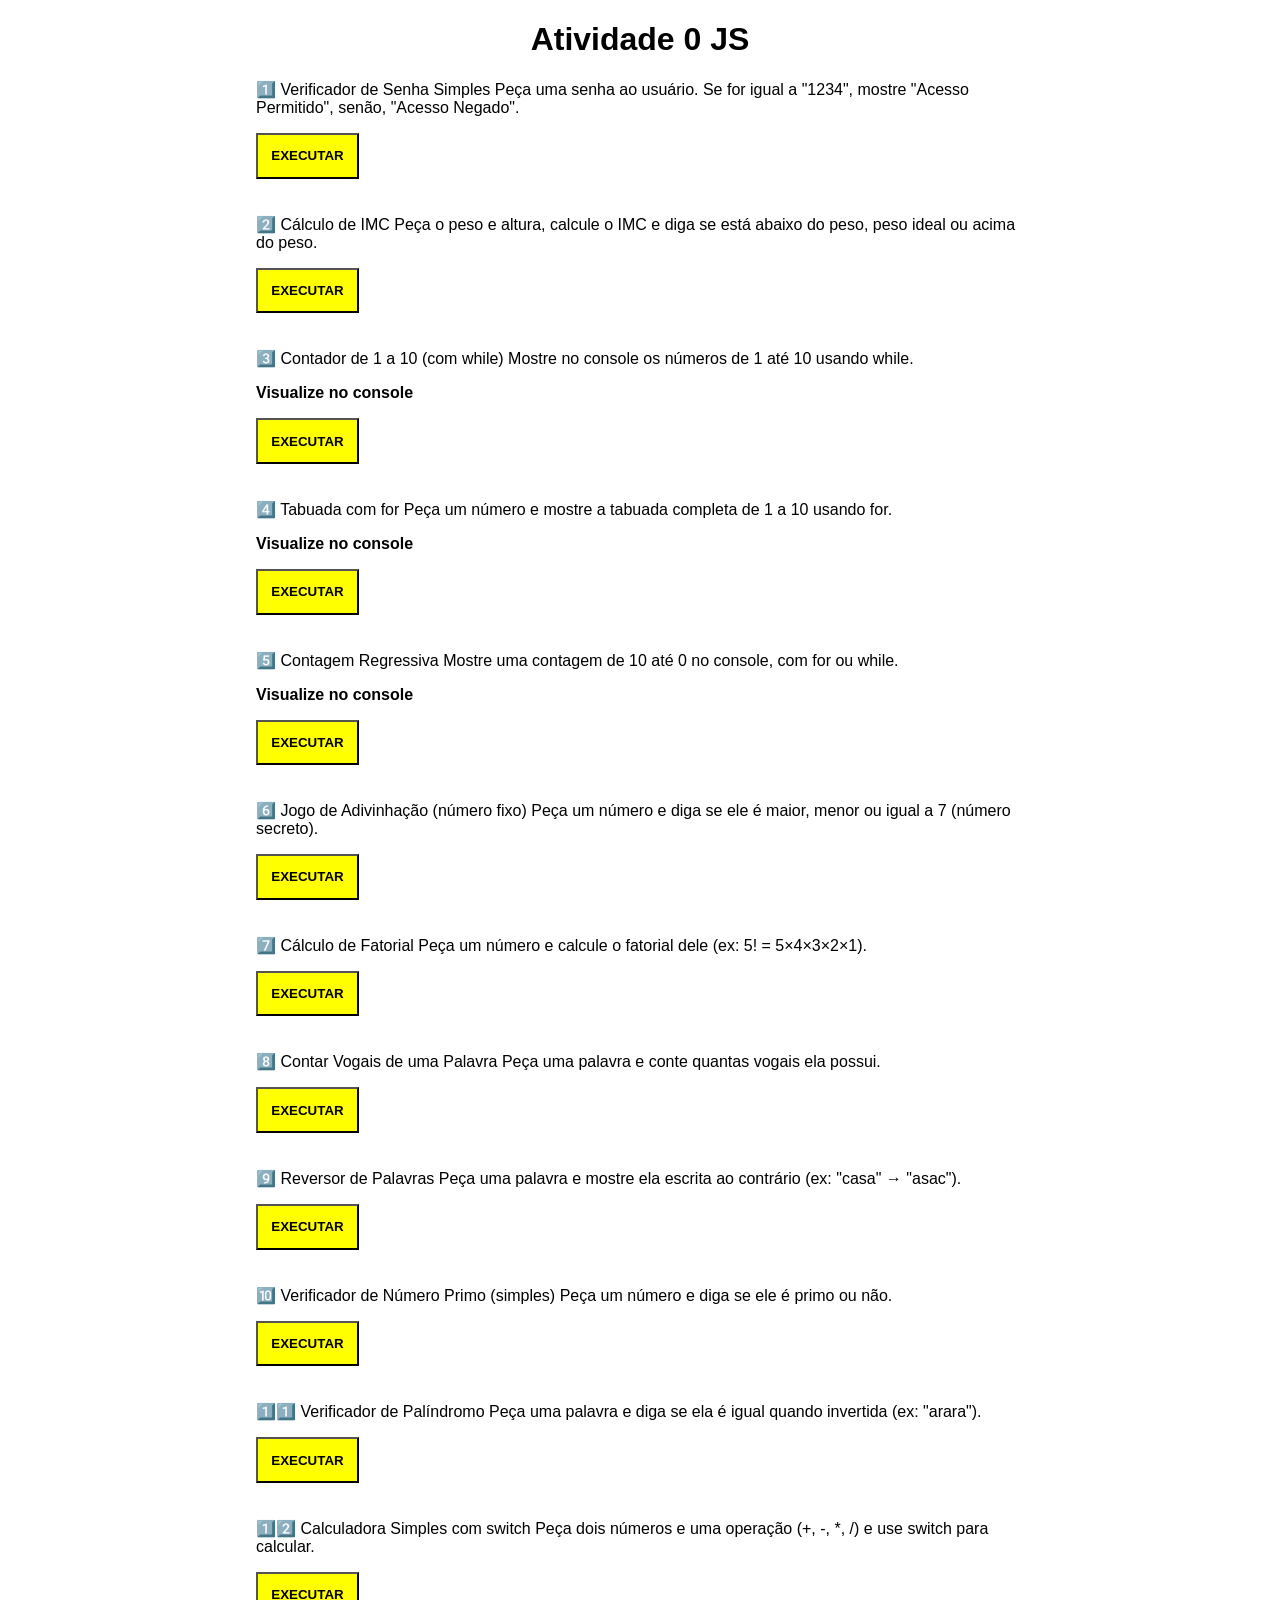
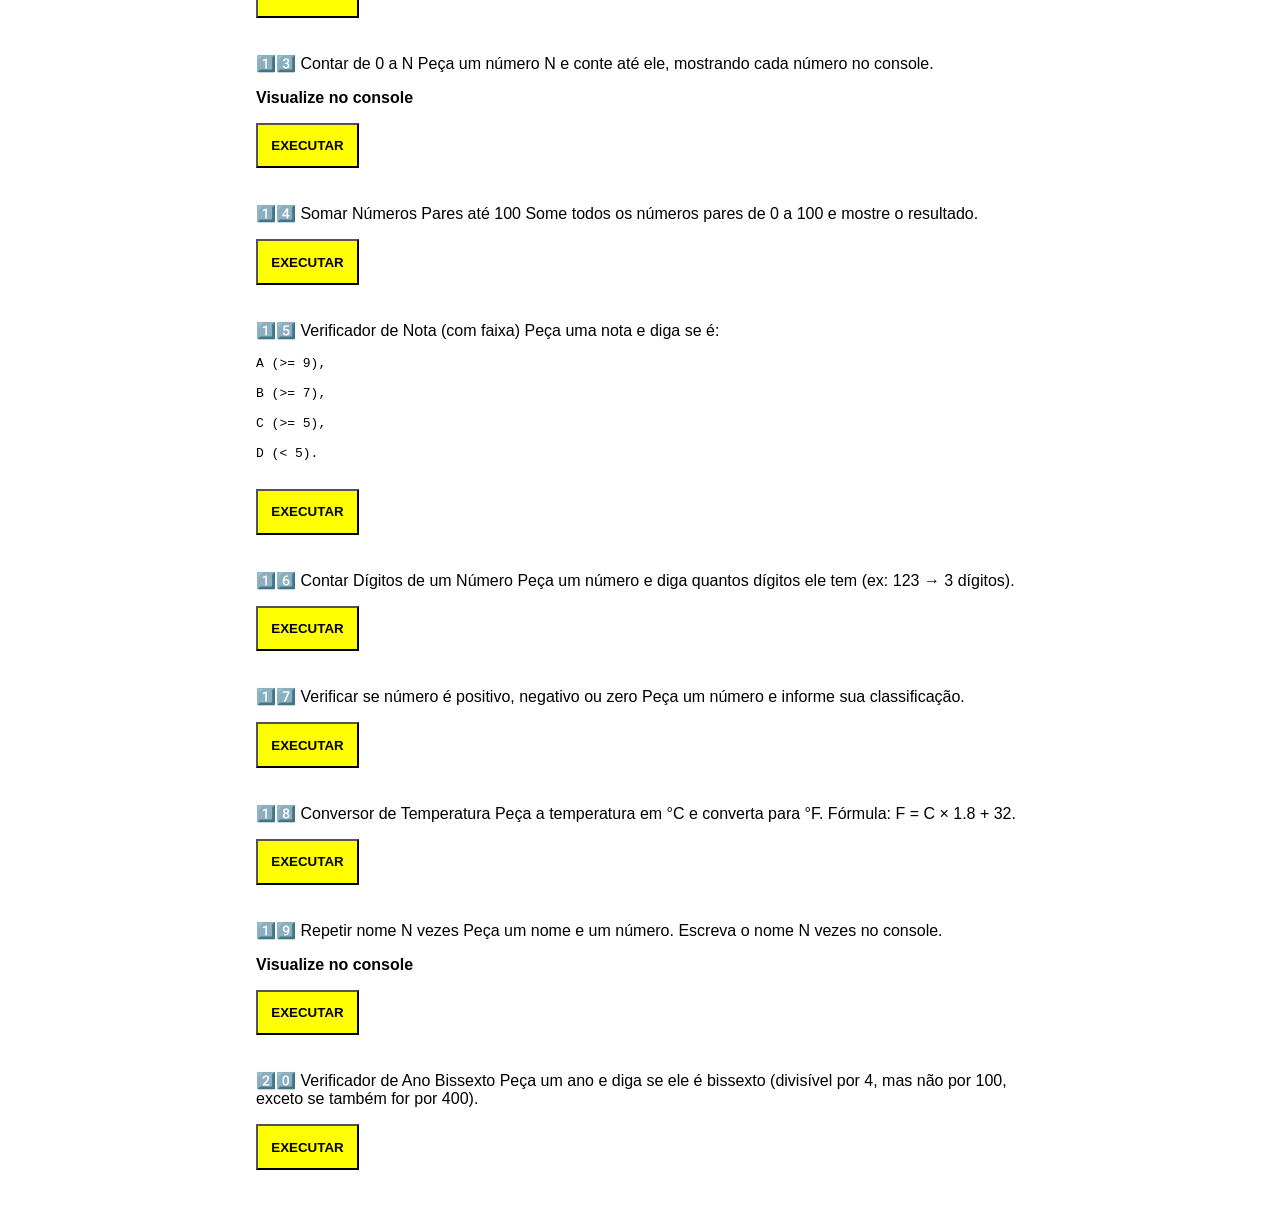
<file: atividade-js-0/index.html>
<!DOCTYPE html>
<html lang="pt-br">

<head>
    <meta charset="UTF-8">
    <meta name="viewport" content="width=device-width, initial-scale=1.0">
    <link rel="stylesheet" href="style.css">
    <title>Atividade JS</title>
</head>

<body>
    <main>
        <h1>Atividade 0 JS</h1>

        <div>
            <p>1️⃣ Verificador de Senha Simples Peça uma senha ao usuário. Se for igual a "1234", mostre "Acesso
                Permitido",
                senão, "Acesso Negado".</p>
            <button onclick="verificaSenha()">Executar</button>
        </div>

        <div>
            <p>2️⃣ Cálculo de IMC Peça o peso e altura, calcule o IMC e diga se está abaixo do peso, peso ideal ou acima
                do
                peso.</p>
            <button onclick="calculoIMC()">Executar</button>
        </div>

        <div>
            <p>3️⃣ Contador de 1 a 10 (com while) Mostre no console os números de 1 até 10 usando while.</p>
            <p><strong>Visualize no console</strong></p>
            <button onclick="contador1a10()">Executar</button>
        </div>

        <div>
            <p>4️⃣ Tabuada com for Peça um número e mostre a tabuada completa de 1 a 10 usando for.</p>
            <p><strong>Visualize no console</strong></p>
            <button onclick="tabuada()">Executar</button>
        </div>

        <div>
            <p>5️⃣ Contagem Regressiva Mostre uma contagem de 10 até 0 no console, com for ou while.</p>
            <p><strong>Visualize no console</strong></p>
            <button onclick="contagemRegressiva()">Executar</button>
        </div>

        <div>
            <p>6️⃣ Jogo de Adivinhação (número fixo) Peça um número e diga se ele é maior, menor ou igual a 7 (número
                secreto).</p>
            <button onclick="jogoDaAdivinhacao()">Executar</button>
        </div>

        <div>
            <p>7️⃣ Cálculo de Fatorial Peça um número e calcule o fatorial dele (ex: 5! = 5×4×3×2×1).</p>
            <button onclick="fatorial()">Executar</button>
        </div>

        <div>
            <p>8️⃣ Contar Vogais de uma Palavra Peça uma palavra e conte quantas vogais ela possui.</p>
            <button onclick="contarVogais()">Executar</button>
        </div>

        <div>
            <p>9️⃣ Reversor de Palavras Peça uma palavra e mostre ela escrita ao contrário (ex: "casa" → "asac").</p>
            <button onclick="palavraReverso()">Executar</button>
        </div>

        <div>
            <p>🔟 Verificador de Número Primo (simples) Peça um número e diga se ele é primo ou não.</p>
            <button onclick="numeroPrimo()">Executar</button>
        </div>

        <div>
            <p>1️⃣1️⃣ Verificador de Palíndromo Peça uma palavra e diga se ela é igual quando invertida (ex: "arara").
            </p>
            <button onclick="palindromo()">Executar</button>
        </div>

        <div>
            <p>1️⃣2️⃣ Calculadora Simples com switch Peça dois números e uma operação (+, -, *, /) e use switch para
                calcular.</p>
            <button onclick="calculadoraSimples()">Executar</button>
        </div>

        <div>
            <p>1️⃣3️⃣ Contar de 0 a N Peça um número N e conte até ele, mostrando cada número no console.</p>
            <p><strong>Visualize no console</strong></p>
            <button onclick="contarAteN()">Executar</button>
        </div>

        <div>
            <p>1️⃣4️⃣ Somar Números Pares até 100 Some todos os números pares de 0 a 100 e mostre o resultado.</p>
            <button onclick="somarParesAte100()">Executar</button>
        </div>

        <div>
            <p>1️⃣5️⃣ Verificador de Nota (com faixa) Peça uma nota e diga se é:</p>
            <pre>
A (>= 9),

B (>= 7),

C (>= 5),

D (< 5).
        </pre>
            <button onclick="calculaNota()">Executar</button>
        </div>

        <div>
            <p>1️⃣6️⃣ Contar Dígitos de um Número Peça um número e diga quantos dígitos ele tem (ex: 123 → 3 dígitos).
            </p>
            <button onclick="contaDigitos()">Executar</button>
        </div>

        <div>
            <p>1️⃣7️⃣ Verificar se número é positivo, negativo ou zero Peça um número e informe sua classificação.</p>
            <button onclick="postivoNegativo()">Executar</button>
        </div>

        <div>
            <p>1️⃣8️⃣ Conversor de Temperatura Peça a temperatura em °C e converta para °F. Fórmula: F = C × 1.8 + 32.
            </p>
            <button onclick="conversorTemperatura()">Executar</button>
        </div>

        <div>
            <p>1️⃣9️⃣ Repetir nome N vezes Peça um nome e um número. Escreva o nome N vezes no console.</p>
            <p><strong>Visualize no console</strong></p>
            <button onclick="repeteNome()">Executar</button>
        </div>

        <div>
            <p>2️⃣0️⃣ Verificador de Ano Bissexto Peça um ano e diga se ele é bissexto (divisível por 4, mas não por
                100, exceto se também for por 400).</p>
            <button onclick="anoBissexto()">Executar</button>
        </div>
    </main>

    <script src="funcoes.js"></script>
</body>

</html>
</file>
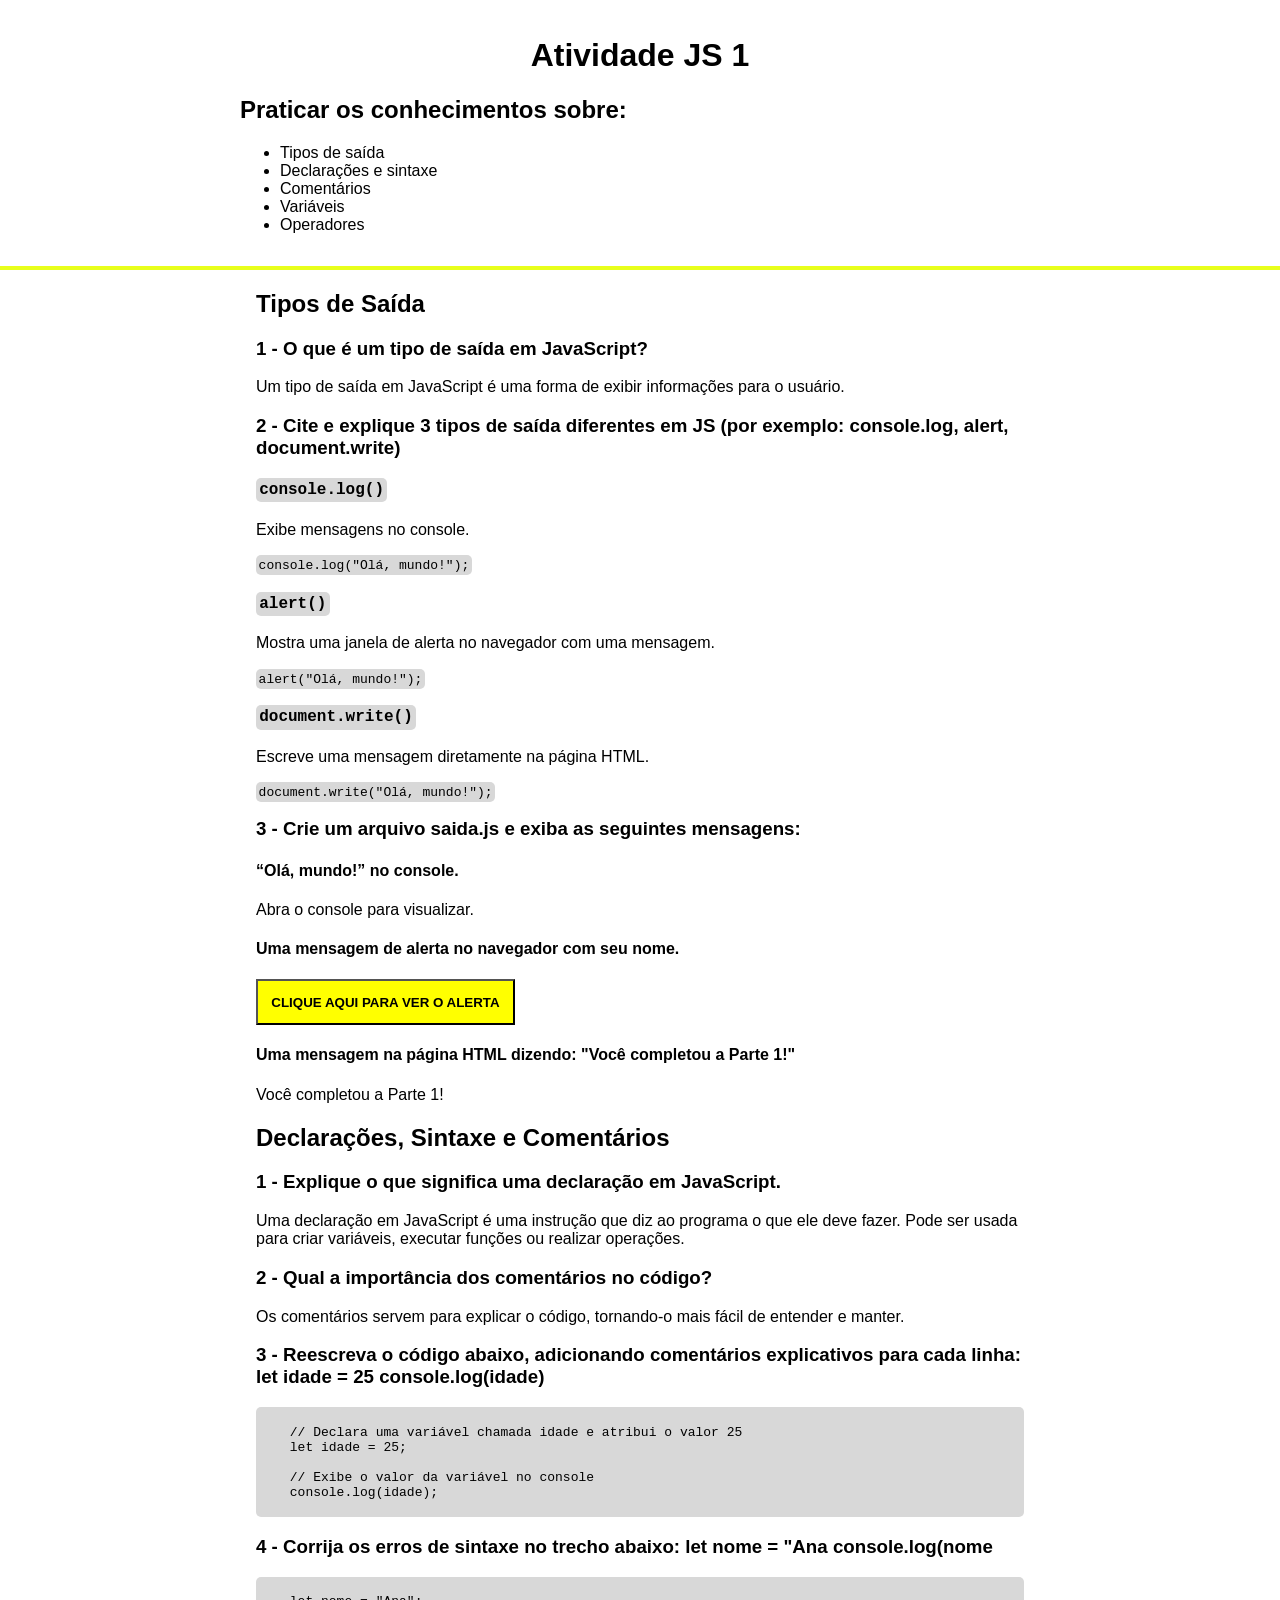
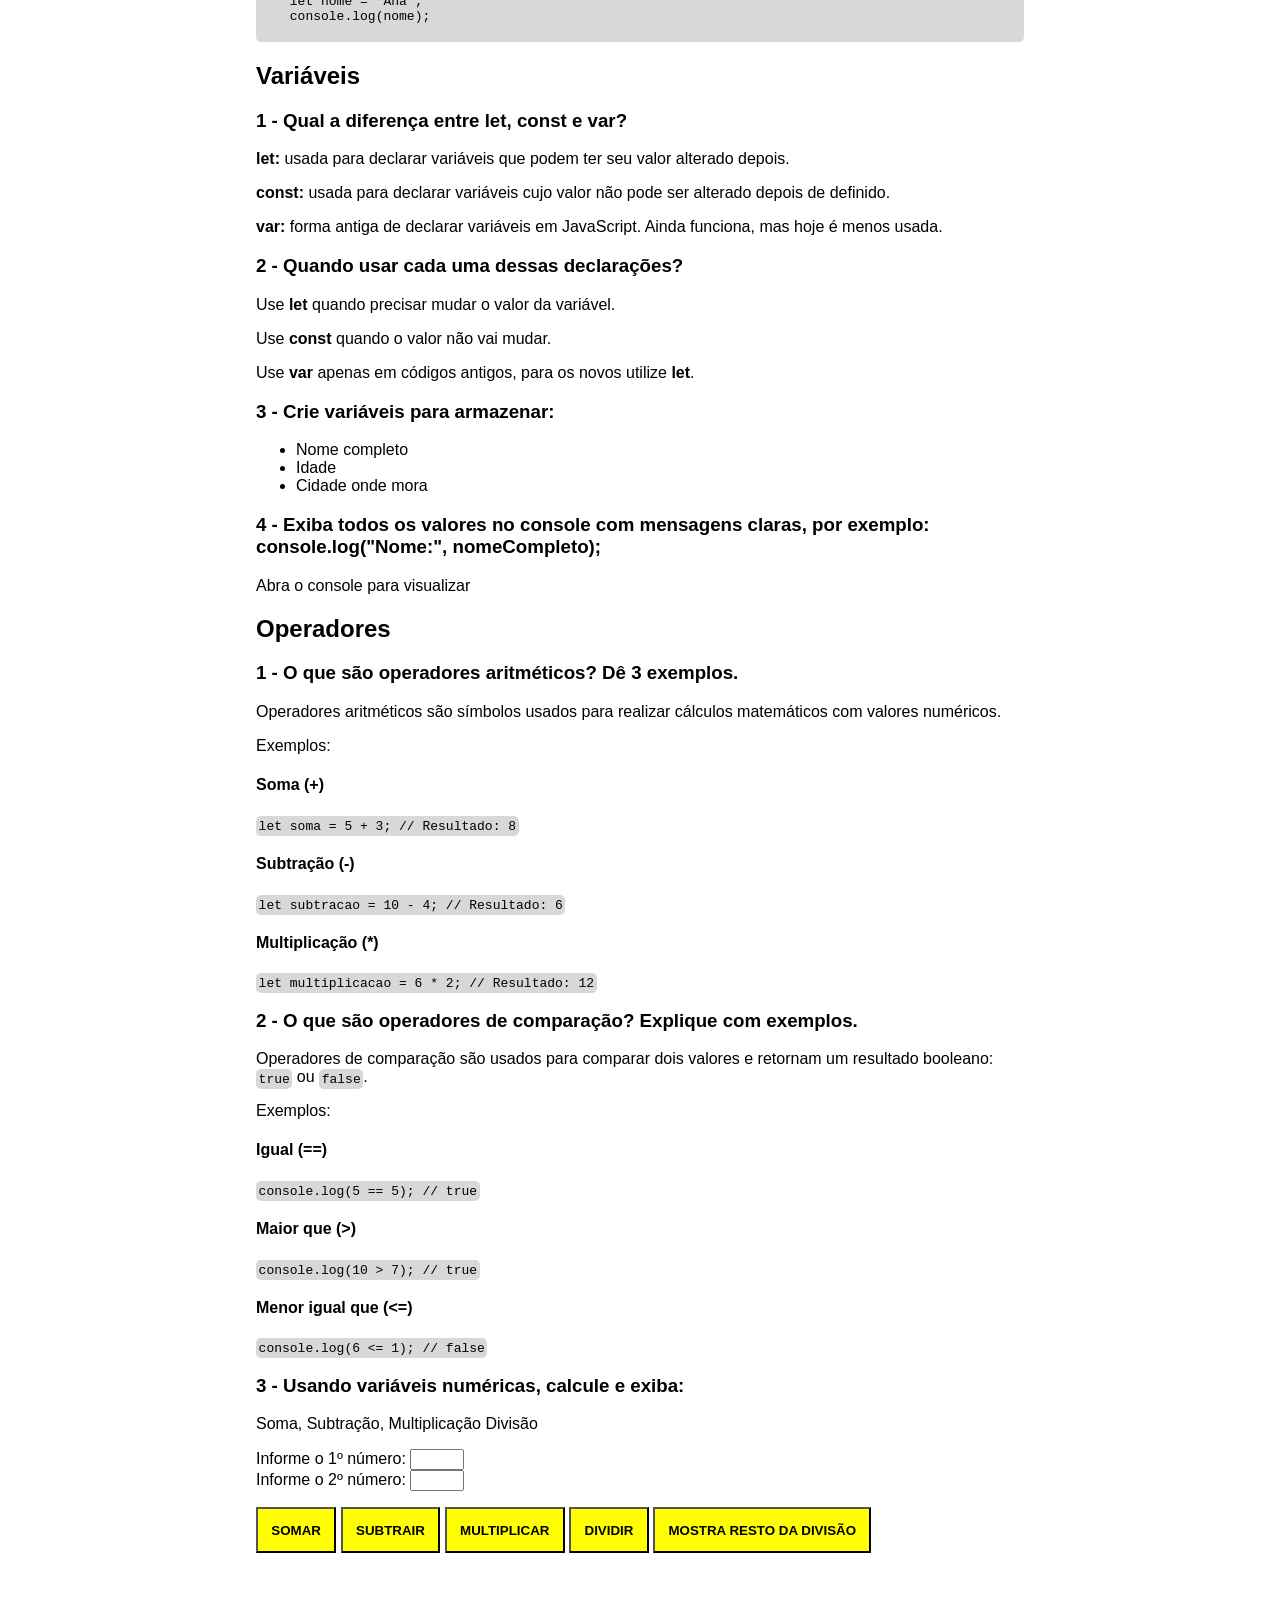
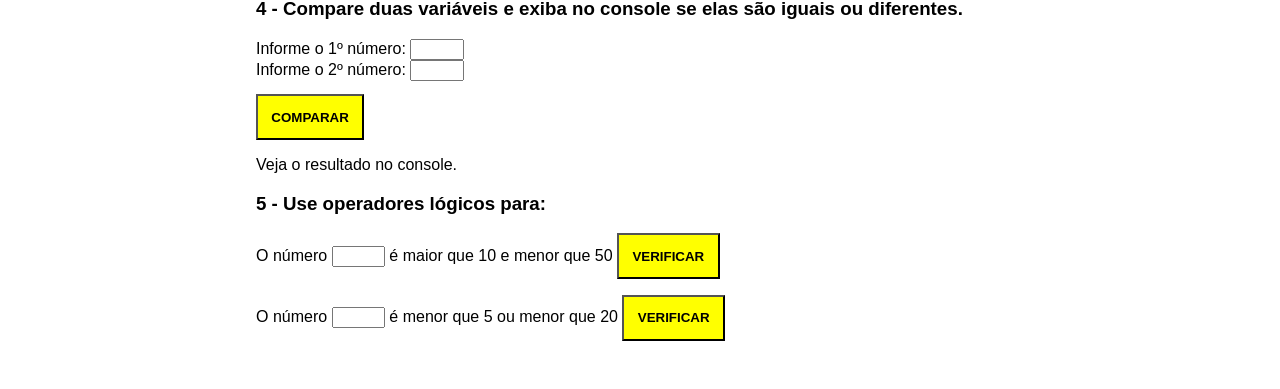
<file: atividade-js-1/index.html>
<!DOCTYPE html>
<html lang="pt-br">

<head>
    <meta charset="UTF-8">
    <meta name="viewport" content="width=device-width, initial-scale=1.0">
    <link rel="stylesheet" href="style.css">
    <title>Atividade JS</title>
</head>

<body>
    <header>
        <h1>Atividade JS 1</h1>
    
        <div>
            <h2>Praticar os conhecimentos sobre:</h2>
            <ul>
                <li>Tipos de saída</li>
                <li>Declarações e sintaxe</li>
                <li>Comentários</li>
                <li>Variáveis</li>
                <li>Operadores</li>
            </ul>
        </div>
    </header>

    <main>
        <h2>Tipos de Saída</h2>

        <div>
            <h3>1 - O que é um tipo de saída em JavaScript?</h3>
            <p>Um tipo de saída em JavaScript é uma forma de exibir informações para o usuário.</p>
        </div>

        <div>
            <h3>2 - Cite e explique 3 tipos de saída diferentes em JS (por exemplo: console.log, alert, document.write)
            </h3>

            <h4><code>console.log()</code></h4>
            <p> Exibe mensagens no console.</p>

            <code>console.log("Olá, mundo!");</code>

            <h4><code>alert()</code></h4>
            <p>Mostra uma janela de alerta no navegador com uma mensagem.</p>

            <code>alert("Olá, mundo!");</code>

            <h4><code>document.write()</code></h4>
            <p>Escreve uma mensagem diretamente na página HTML.</p>

            <code>document.write("Olá, mundo!");</code>

        </div>

        <div>
            <h3>3 - Crie um arquivo saida.js e exiba as seguintes mensagens:</h3>

            <h4>“Olá, mundo!” no console.</h4>
            <p>Abra o console para visualizar.</p>

            <h4>Uma mensagem de alerta no navegador com seu nome.</h4>
            <button onclick="mostrarNome()">Clique aqui para ver o alerta</button>

            <h4>Uma mensagem na página HTML dizendo: "Você completou a Parte 1!"</h4>
            <p id="mensagem"></p>
        </div>

        <h2>Declarações, Sintaxe e Comentários</h2>

        <div>
            <h3>1 - Explique o que significa uma declaração em JavaScript.</h3>
            <p>Uma declaração em JavaScript é uma instrução que diz ao programa o que ele deve fazer. Pode ser usada
                para criar variáveis, executar funções ou realizar operações.</p>
        </div>

        <div>
            <h3>2 - Qual a importância dos comentários no código?</h3>
            <p>Os comentários servem para explicar o código, tornando-o mais fácil de entender e manter.</p>
        </div>

        <div>
            <h3>3 - Reescreva o código abaixo, adicionando comentários explicativos para cada linha: let idade = 25
                console.log(idade)</h3>
            <pre>

    // Declara uma variável chamada idade e atribui o valor 25
    let idade = 25;

    // Exibe o valor da variável no console
    console.log(idade);
            </pre>
        </div>

        <div>
            <h3>4 - Corrija os erros de sintaxe no trecho abaixo: let nome = "Ana console.log(nome</h3>
            <pre>

    let nome = "Ana";
    console.log(nome);
            </pre>
        </div>

        <h2>Variáveis</h2>

        <div>
            <h3>1 - Qual a diferença entre let, const e var?</h3>
            <p><strong>let:</strong> usada para declarar variáveis que podem ter seu valor alterado depois.</p>
            <p><strong>const:</strong> usada para declarar variáveis cujo valor não pode ser alterado depois de definido.
            </p>
            <p><strong>var:</strong> forma antiga de declarar variáveis em JavaScript. Ainda funciona, mas hoje é menos usada.</p>
        </div>

        <div>
            <h3>2 - Quando usar cada uma dessas declarações?</h3>
            <p>Use <strong>let</strong> quando precisar mudar o valor da variável.</p>
            <p>Use <strong>const</strong> quando o valor não vai mudar.</p>
            <p>Use <strong>var</strong> apenas em códigos antigos, para os novos utilize <strong>let</strong>.</p>
        </div>

        <div>
            <h3>3 - Crie variáveis para armazenar:</h3>
            <ul>
                <li>Nome completo</li>
                <li>Idade</li>
                <li>Cidade onde mora</li>
            </ul>
        </div>

        <div>
            <h3>4 - Exiba todos os valores no console com mensagens claras, por exemplo: console.log("Nome:",
                nomeCompleto);</h3>
            <p>Abra o console para visualizar</p>
        </div>

        <h2>Operadores</h2>

        <div>
            <h3>1 - O que são operadores aritméticos? Dê 3 exemplos.</h3>
            <p>Operadores aritméticos são símbolos usados para realizar cálculos matemáticos com valores numéricos.</p>
            <p>Exemplos:</p>

            <h4>Soma (+)</h4>
            <code>let soma = 5 + 3; // Resultado: 8</code>

            <h4>Subtração (-)</h4>
            <code>let subtracao = 10 - 4; // Resultado: 6</code>

            <h4>Multiplicação (*)</h4>
            <code>let multiplicacao = 6 * 2; // Resultado: 12</code>
            

        </div>

        <div>
            <h3>2 - O que são operadores de comparação? Explique com exemplos.</h3>
            <p>Operadores de comparação são usados para comparar dois valores e retornam um resultado booleano: <code>true</code> ou <code>false</code>.</p>
            <p>Exemplos:</p>

            <h4>Igual (==)</h4>
            <code>console.log(5 == 5); // true</code>

            <h4>Maior que (>)</h4>
            <code>console.log(10 > 7); // true</code>

            <h4>Menor igual que (<=)</h4>
            <code>console.log(6 <= 1); // false</code>
        </div>

        <div>
            <h3>3 - Usando variáveis numéricas, calcule e exiba:</h3>
            <p>Soma, Subtração, Multiplicação Divisão</p>

            <div>
                <label for="n1">Informe o 1º número:</label>
                <input type="number" name="n1" id="n1">
            </div>
            <div>
                <label for="n2">Informe o 2º número:</label>
                <input type="number" name="n2" id="n2">
            </div>
            <p id="resultado"></p>

            <button class="btn-aritimetica" onclick="soma()">Somar</button>
            <button class="btn-aritimetica" onclick="subtrai()">Subtrair</button>
            <button class="btn-aritimetica" onclick="multiplica()">Multiplicar</button>
            <button class="btn-aritimetica" onclick="dividi()">Dividir</button>
            <button class="btn-aritimetica" onclick="restoDivisao()">Mostra resto da divisão</button>

            <h3>4 - Compare duas variáveis e exiba no console se elas são iguais ou diferentes.</h3>
            <div>
                <label for="numero1">Informe o 1º número:</label>
                <input type="number" name="numero1" id="numero1">
            </div>
            <div>
                <label for="numero2">Informe o 2º número:</label>
                <input type="number" name="numero2" id="numero2">
            </div>
            <button onclick="comparar()" class="btn">Comparar</button>
            <p>Veja o resultado no console.</p>

            <h3>5 - Use operadores lógicos para:</h3>
            <div>
                <label>O número <input type="number" name="numeroComparado1" id="numeroComparado1"> é maior que 10 e menor que 50</label>
                <button onclick="maior10menor50()">Verificar</button>
                <p id="resultadoComparacao1"></p>
            </div>
            <div>
                <label>O número <input type="number" name="numeroComparado2" id="numeroComparado2"> é menor que 5 ou menor que 20</label>
                <button onclick="menor5menor20()">Verificar</button>
                <p id="resultadoComparacao2"></p>
            </div>
        </div>
    </main>

    <script src="js/saida.js"></script>
    <script src="js/script.js"></script>
    <script src="js/calculos.js"></script>
</body>

</html>
</file>
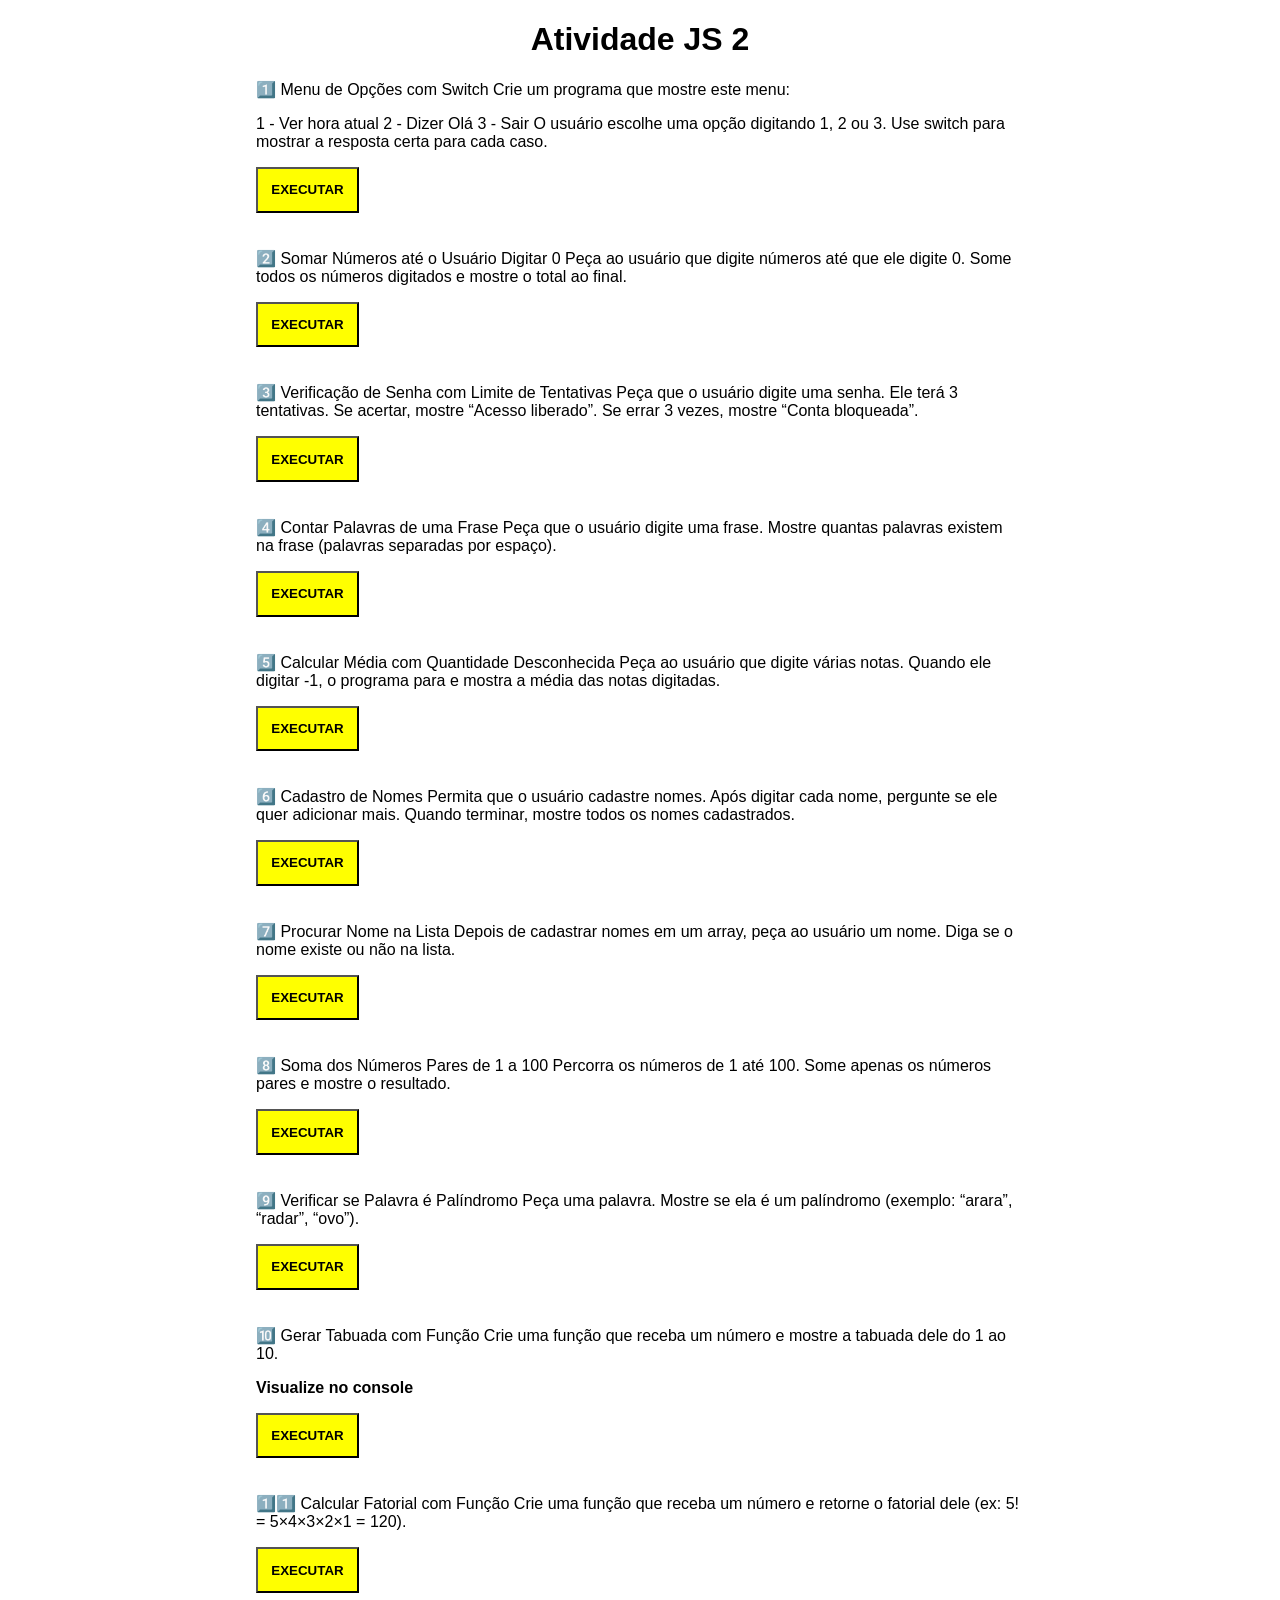
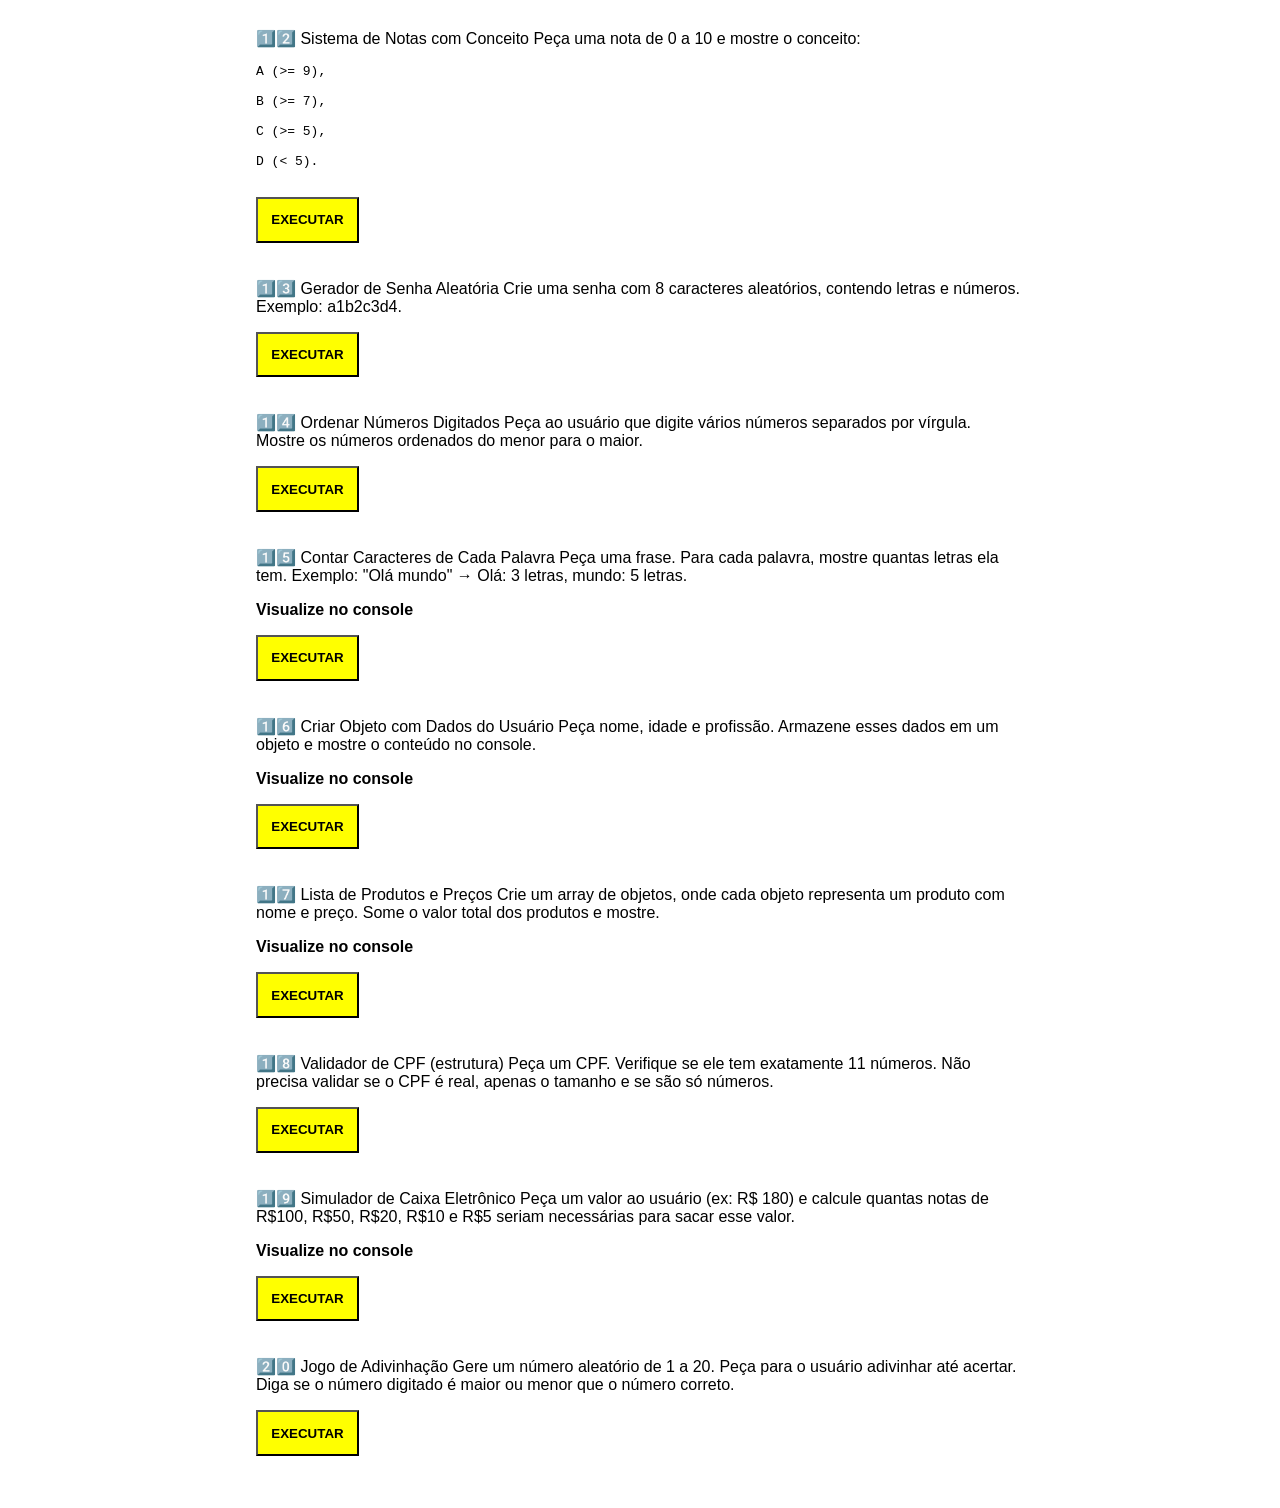
<file: atividade-js-2/index.html>
<!DOCTYPE html>
<html lang="pt-br">

<head>
    <meta charset="UTF-8">
    <meta name="viewport" content="width=device-width, initial-scale=1.0">
    <link rel="stylesheet" href="style.css">
    <title>Atividade JS 2</title>
</head>

<body>
    <main>
        <h1>Atividade JS 2</h1>

        <div>
            <p>1️⃣ Menu de Opções com Switch Crie um programa que mostre este menu:</p>
            <p>1 - Ver hora atual 2 - Dizer Olá 3 - Sair O usuário escolhe uma opção digitando 1, 2 ou 3. Use switch
                para mostrar a resposta certa para cada caso.</p>
            <button onclick="menuOpcoes()">Executar</button>
        </div>

        <div>
            <p>2️⃣ Somar Números até o Usuário Digitar 0 Peça ao usuário que digite números até que ele digite 0. Some
                todos os números digitados e mostre o total ao final.</p>
            <button onclick="somaAte0()">Executar</button>
        </div>

        <div>
            <p>3️⃣ Verificação de Senha com Limite de Tentativas Peça que o usuário digite uma senha. Ele terá 3
                tentativas. Se acertar, mostre “Acesso liberado”. Se errar 3 vezes, mostre “Conta bloqueada”.</p>
            <button onclick="verificaSenha()">Executar</button>
        </div>

        <div>
            <p>4️⃣ Contar Palavras de uma Frase Peça que o usuário digite uma frase. Mostre quantas palavras existem na
                frase (palavras separadas por espaço).</p>
            <button onclick="contaPalavras()">Executar</button>
        </div>

        <div>
            <p>5️⃣ Calcular Média com Quantidade Desconhecida Peça ao usuário que digite várias notas. Quando ele
                digitar -1, o programa para e mostra a média das notas digitadas.</p>
            <button onclick="calculaMediaNotas()">Executar</button>
        </div>

        <div>
            <p>6️⃣ Cadastro de Nomes Permita que o usuário cadastre nomes. Após digitar cada nome, pergunte se ele quer
                adicionar mais. Quando terminar, mostre todos os nomes cadastrados.</p>
            <button onclick="cadastraNomes()">Executar</button>
        </div>

        <div>
            <p>7️⃣ Procurar Nome na Lista Depois de cadastrar nomes em um array, peça ao usuário um nome. Diga se o nome
                existe ou não na lista.</p>
            <button onclick="buscaNome()">Executar</button>
        </div>

        <div>
            <p>8️⃣ Soma dos Números Pares de 1 a 100 Percorra os números de 1 até 100. Some apenas os números pares e
                mostre o resultado.</p>
            <button onclick="somarParesAte100()">Executar</button>
        </div>

        <div>
            <p>9️⃣ Verificar se Palavra é Palíndromo Peça uma palavra. Mostre se ela é um palíndromo (exemplo: “arara”,
                “radar”, “ovo”).</p>
            <button onclick="palindromo()">Executar</button>
        </div>

        <div>
            <p>🔟 Gerar Tabuada com Função Crie uma função que receba um número e mostre a tabuada dele do 1 ao 10.</p>
            <p><strong>Visualize no console</strong></p>
            <button onclick="tabuada()">Executar</button>
        </div>

        <div>
            <p>1️⃣1️⃣ Calcular Fatorial com Função Crie uma função que receba um número e retorne o fatorial dele (ex:
                5! = 5×4×3×2×1 = 120).</p>
            <button onclick="fatorial()">Executar</button>
        </div>

        <div>
            <p>1️⃣2️⃣ Sistema de Notas com Conceito Peça uma nota de 0 a 10 e mostre o conceito:</p>
            <pre>
A (>= 9),

B (>= 7),

C (>= 5),

D (< 5).
        </pre>
            <button onclick="calculaNota()">Executar</button>
        </div>

        <div>
            <p>1️⃣3️⃣ Gerador de Senha Aleatória Crie uma senha com 8 caracteres aleatórios, contendo letras e números.
                Exemplo: a1b2c3d4.</p>
            <button onclick="geraSenha()">Executar</button>
        </div>

        <div>
            <p>1️⃣4️⃣ Ordenar Números Digitados Peça ao usuário que digite vários números separados por vírgula. Mostre
                os números ordenados do menor para o maior.</p>
            <button onclick="numerosEmOrdem()">Executar</button>
        </div>

        <div>
            <p>1️⃣5️⃣ Contar Caracteres de Cada Palavra Peça uma frase. Para cada palavra, mostre quantas letras ela
                tem. Exemplo: "Olá mundo" → Olá: 3 letras, mundo: 5 letras.</p>
            <p><strong>Visualize no console</strong></p>
            <button onclick="contaCaracteres()">Executar</button>
        </div>


        <div>
            <p>1️⃣6️⃣ Criar Objeto com Dados do Usuário Peça nome, idade e profissão. Armazene esses dados em um objeto
                e mostre o conteúdo no console.</p>
            <p><strong>Visualize no console</strong></p>
            <button onclick="criaUsuario()">Executar</button>
        </div>

        <div>
            <p>1️⃣7️⃣ Lista de Produtos e Preços Crie um array de objetos, onde cada objeto representa um produto com
                nome e preço. Some o valor total dos produtos e mostre.</p>
            <p><strong>Visualize no console</strong></p>
            <button onclick="arrayDeObjetos()">Executar</button>
        </div>

        <div>
            <p>1️⃣8️⃣ Validador de CPF (estrutura) Peça um CPF. Verifique se ele tem exatamente 11 números. Não precisa
                validar se o CPF é real, apenas o tamanho e se são só números.</p>
            <button onclick="validaCPF()">Executar</button>
        </div>

        <div>
            <p>1️⃣9️⃣ Simulador de Caixa Eletrônico Peça um valor ao usuário (ex: R$ 180) e calcule quantas notas de
                R$100, R$50, R$20, R$10 e R$5 seriam necessárias para sacar esse valor.</p>
            <p><strong>Visualize no console</strong></p>
            <button onclick="caixaEletronico()">Executar</button>
        </div>

        <div>
            <p>2️⃣0️⃣ Jogo de Adivinhação Gere um número aleatório de 1 a 20. Peça para o usuário adivinhar até acertar.
                Diga se o número digitado é maior ou menor que o número correto.</p>
            <button onclick="jogoDaAdivinhacao()">Executar</button>
        </div>
    </main>

    <script src="funcoes.js"></script>
</body>

</html>
</file>
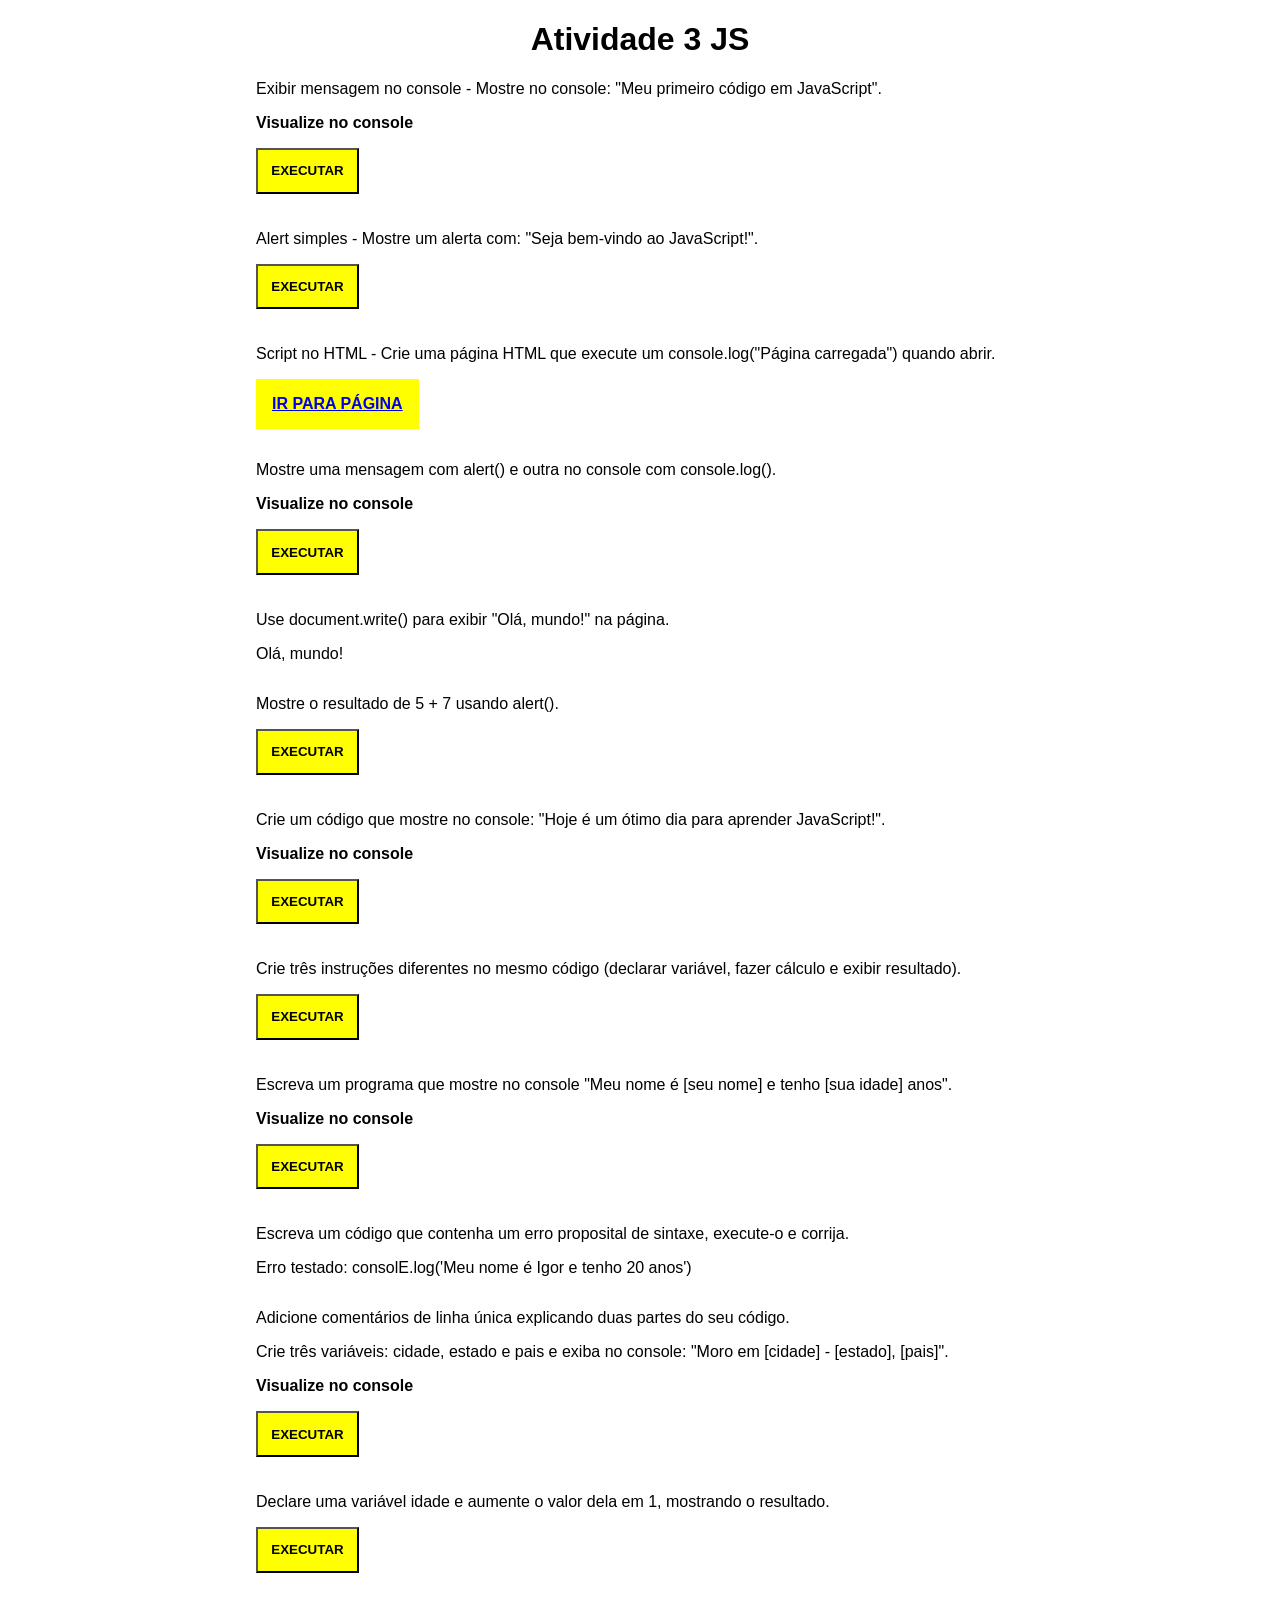
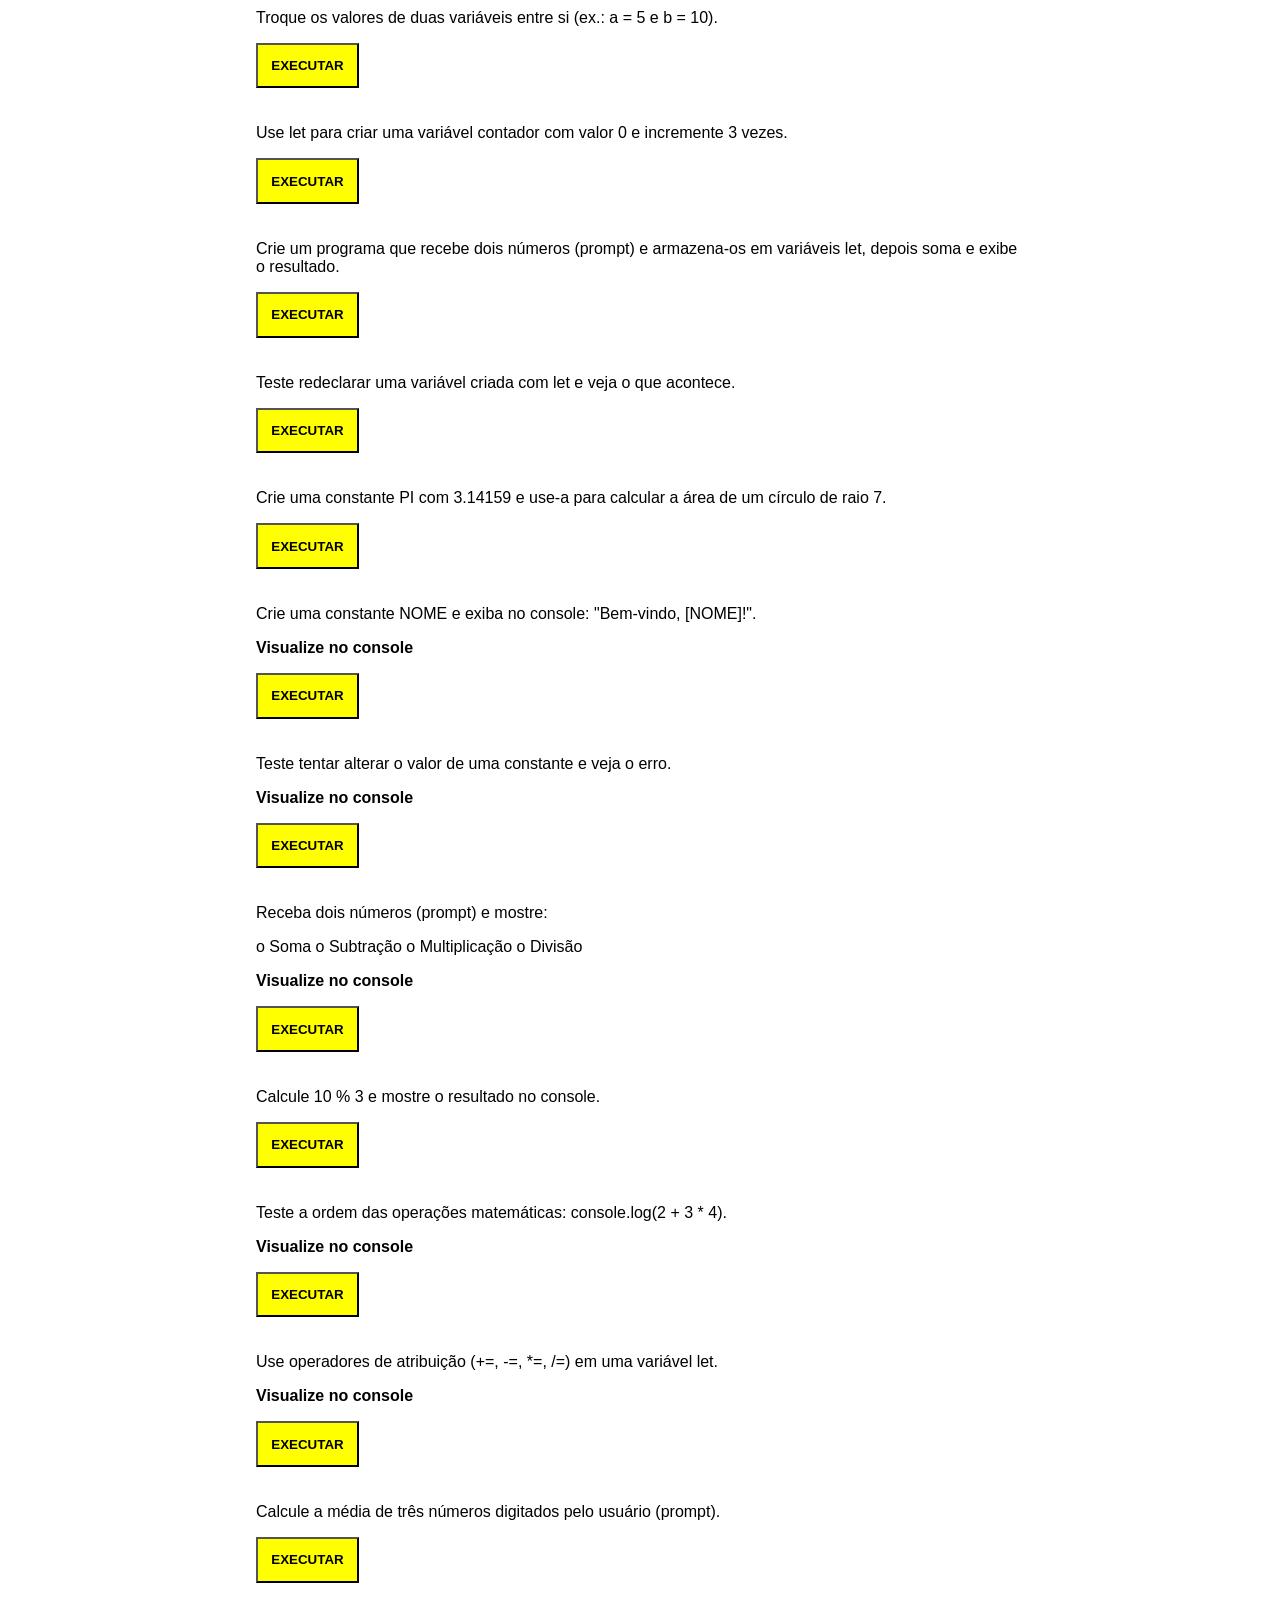
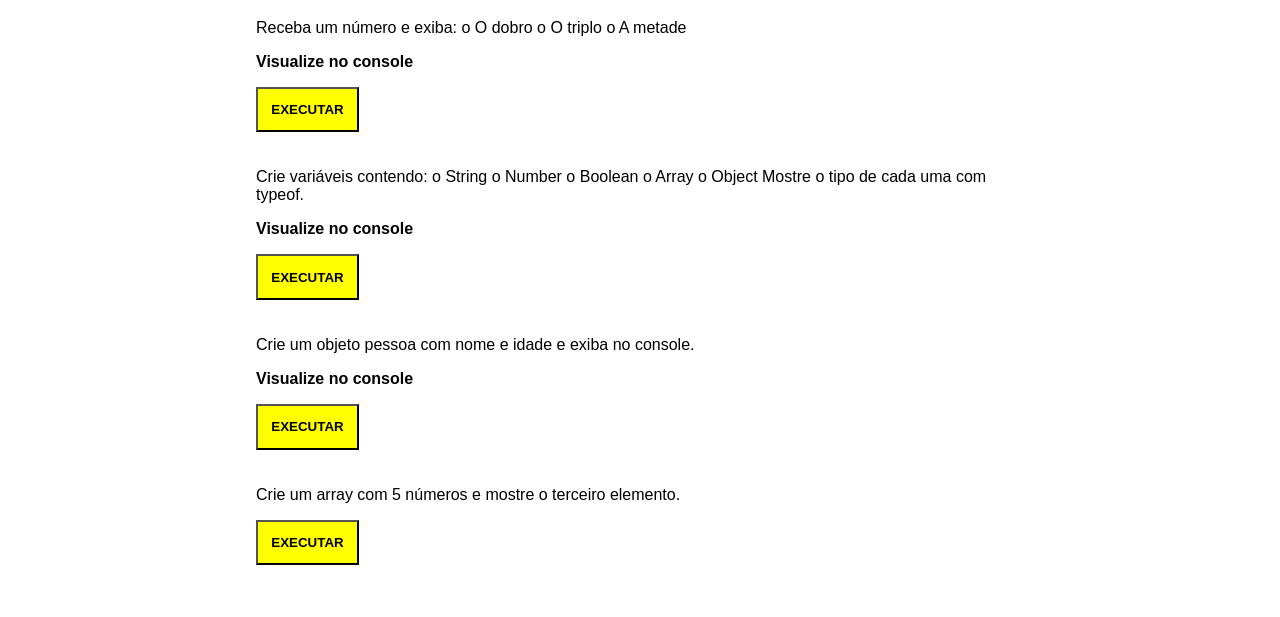
<file: atividade-js-3/index.html>
<!DOCTYPE html>
<html lang="pt-br">

<head>
    <meta charset="UTF-8">
    <meta name="viewport" content="width=device-width, initial-scale=1.0">
    <link rel="stylesheet" href="style.css">
    <title>Atividade JS</title>
</head>

<body>
    <main>
        <h1>Atividade 3 JS</h1>

        <div>
            <p>Exibir mensagem no console - Mostre no console: "Meu primeiro código em JavaScript".</p>
            <p><strong>Visualize no console</strong></p>
            <button onclick="exibirNoConsole()">Executar</button>
        </div>

        <div>
            <p>Alert simples - Mostre um alerta com: "Seja bem-vindo ao JavaScript!".</p>
            <button onclick="alertBemVindo()">Executar</button>
        </div>

        <div>
            <p>Script no HTML - Crie uma página HTML que execute um console.log("Página carregada") quando abrir.</p>
            <a href="pagina-carregada.html" style="margin-bottom: 1em; display: inline-block;">Ir para página</a>
        </div>

        <div>
            <p>Mostre uma mensagem com alert() e outra no console com console.log().</p>
            <p><strong>Visualize no console</strong></p>
            <button onclick="alertEConsole()">Executar</button>
        </div>

        <div>
            <p>Use document.write() para exibir "Olá, mundo!" na página.</p>
            <script>
                document.write('Olá, mundo!');
            </script>
        </div>

        <div>
            <p style="margin-top: 2em;">Mostre o resultado de 5 + 7 usando alert().</p>
            <button onclick="soma5e7()">Executar</button>
        </div>

        <div>
            <p>Crie um código que mostre no console: "Hoje é um ótimo dia para aprender JavaScript!".</p>
            <p><strong>Visualize no console</strong></p>
            <button onclick="exibirDiaOtimoParaJS()">Executar</button>
        </div>

        <div>
            <p>Crie três instruções diferentes no mesmo código (declarar variável, fazer cálculo e exibir resultado).
            </p>
            <button onclick="calculoSimples()">Executar</button>
        </div>

        <div>
            <p>Escreva um programa que mostre no console "Meu nome é [seu nome] e tenho [sua idade] anos".</p>
            <p><strong>Visualize no console</strong></p>
            <button onclick="exibiNomeEIdade()">Executar</button>
        </div>

        <div>
            <p>Escreva um código que contenha um erro proposital de sintaxe, execute-o e corrija.</p>
            <p style="margin-bottom: 2em;">Erro testado: consolE.log('Meu nome é Igor e tenho 20 anos')</p>
        </div>

        <div>
            <p>Adicione comentários de linha única explicando duas partes do seu código.</p>
        </div>

        <div>
            <p>Crie três variáveis: cidade, estado e pais e exiba no console: "Moro em [cidade] - [estado], [pais]".</p>
            <p><strong>Visualize no console</strong></p>
            <button onclick="exibiLocalizacao()">Executar</button>
        </div>

        <div>
            <p>Declare uma variável idade e aumente o valor dela em 1, mostrando o resultado.</p>
            <button onclick="aumentaIdade()">Executar</button>
        </div>

        <div>
            <p>Troque os valores de duas variáveis entre si (ex.: a = 5 e b = 10).</p>
            <button onclick="trocaVariaveis()">Executar</button>
        </div>

        <div>
            <p>Use let para criar uma variável contador com valor 0 e incremente 3 vezes.</p>
            <button onclick="incrementador()">Executar</button>
        </div>

        <div>
            <p>Crie um programa que recebe dois números (prompt) e armazena-os em variáveis let, depois soma e exibe o
                resultado.</p>
            <button onclick="somaExibi()">Executar</button>
        </div>

        <div>
            <p>Teste redeclarar uma variável criada com let e veja o que acontece.</p>
            <button onclick="redeclaraVariavel()">Executar</button>
        </div>

        <div>
            <p>Crie uma constante PI com 3.14159 e use-a para calcular a área de um círculo de raio 7.</p>
            <button onclick="calculaAreaCirculo()">Executar</button>
        </div>

        <div>
            <p>Crie uma constante NOME e exiba no console: "Bem-vindo, [NOME]!".</p>
            <p><strong>Visualize no console</strong></p>
            <button onclick="constanteNome()">Executar</button>
        </div>
        
        <div>
            <p>Teste tentar alterar o valor de uma constante e veja o erro.</p>
            <p><strong>Visualize no console</strong></p>
            <button onclick="alteraConstante()">Executar</button>
        </div>
        
        <div>
            <p>Receba dois números (prompt) e mostre:</p>
            <p>o Soma o Subtração o Multiplicação o Divisão</p>
            <p><strong>Visualize no console</strong></p>
            <button onclick="calculaNumeros()">Executar</button>
        </div>

        <div>
            <p>Calcule 10 % 3 e mostre o resultado no console.</p>
            <button onclick="restoDe10Por3()">Executar</button>
        </div>

        <div>
            <p>Teste a ordem das operações matemáticas: console.log(2 + 3 * 4).</p>
            <p><strong>Visualize no console</strong></p>
            <button onclick="testeOrdemPrecedencia()">Executar</button>
        </div>

        <div>
            <p>Use operadores de atribuição (+=, -=, *=, /=) em uma variável let.</p>
            <p><strong>Visualize no console</strong></p>
            <button onclick="operadoresAtribuicao()">Executar</button>
        </div>

        <div>
            <p>Calcule a média de três números digitados pelo usuário (prompt).</p>
            <button onclick="calculaMedia()">Executar</button>
        </div>

        <div>
            <p>Receba um número e exiba: o O dobro o O triplo o A metade</p>
            <p><strong>Visualize no console</strong></p>
            <button onclick="dobroTiploMetade()">Executar</button>
        </div>

        <div>
            <p>Crie variáveis contendo: o String o Number o Boolean o Array o Object Mostre o tipo de cada uma com
                typeof.</p>
            <p><strong>Visualize no console</strong></p>
            <button onclick="mostraTipo()">Executar</button>
        </div>
        
        <div>
            <p>Crie um objeto pessoa com nome e idade e exiba no console.</p>
            <p><strong>Visualize no console</strong></p>
            <button onclick="objetoPessoa()">Executar</button>
        </div>

        <div>
            <p>Crie um array com 5 números e mostre o terceiro elemento.</p>
            <button onclick="listaNumeros()">Executar</button>
        </div>
    </main>

    <script src="funcoes.js"></script>
</body>

</html>
</file>
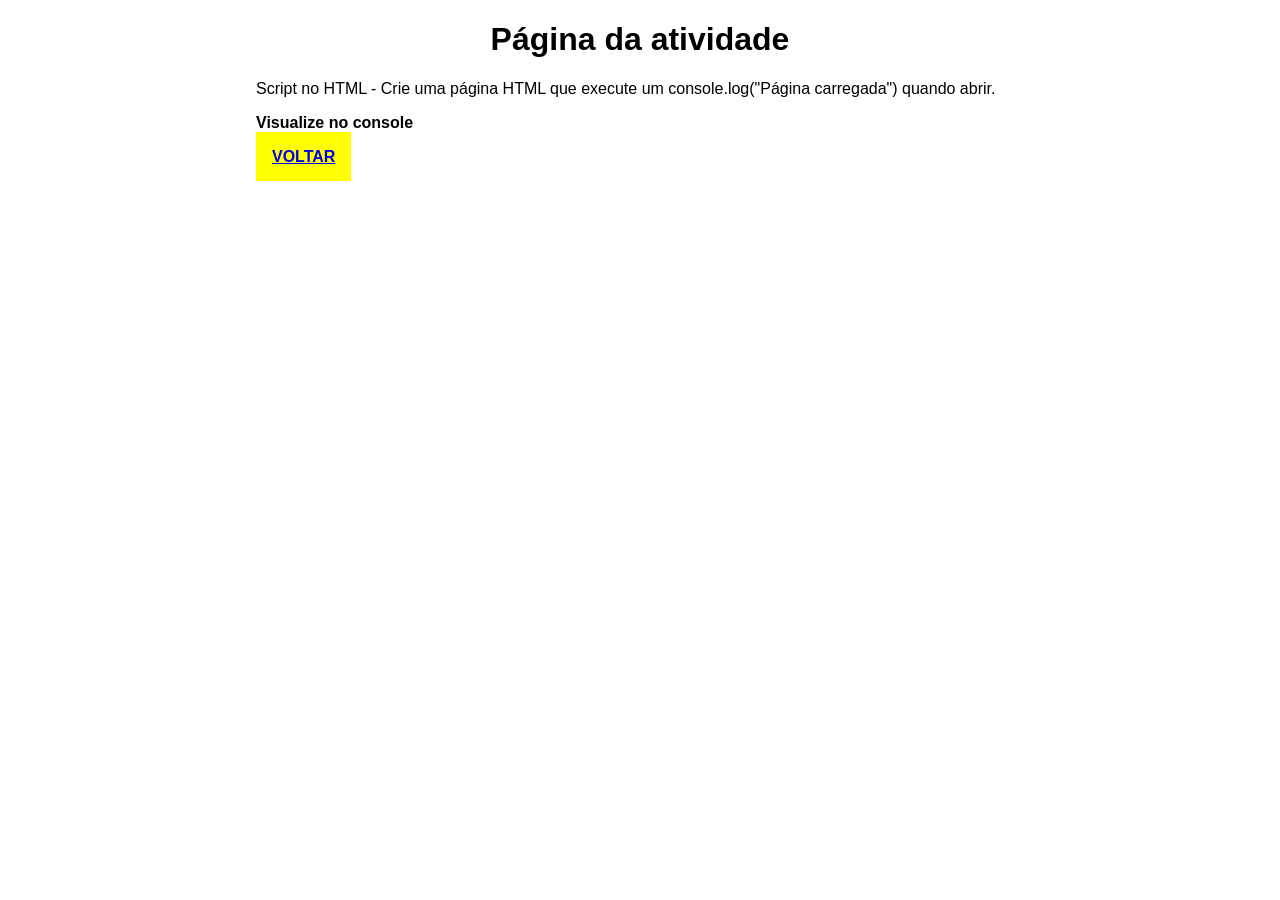
<file: atividade-js-3/pagina-carregada.html>
<!DOCTYPE html>
<html lang="pt-br">

<head>
    <meta charset="UTF-8">
    <meta name="viewport" content="width=device-width, initial-scale=1.0">
    <link rel="stylesheet" href="style.css">
    <title>Página da atividade</title>
</head>

<body>
    <main>
        <h1>Página da atividade</h1>

        <div>
            <p>Script no HTML - Crie uma página HTML que execute um console.log("Página carregada") quando abrir.</p>
            <p><strong>Visualize no console</strong></p>
            <a href="index.html">Voltar</a>

            <script>
                console.log('Página carregada')
            </script>
        </div>
    </main>
</body>

</html>
</file>
<file: atividade-js-0/style.css>
/* ESTILO */
*{
    box-sizing: border-box;
}

body {
    margin: 0;
    padding: 0;
    font-family: Arial, Helvetica, sans-serif;
}

h1 {
    text-align: center;
}

main {
    width: 100%;
    max-width: 50em;
    margin: 0 auto;
    padding: 0 1em 2em;
}

button{
    background-color: yellow;
    font-weight: bold;
    padding: 1em;
    text-transform: uppercase;
    cursor: pointer;
    margin-bottom: 1.5em;
}

@media (max-width: 900px) {
    header,
    main {
        width: 100%;
        max-width: 100%;
    }
}
</file>
<file: atividade-js-1/style.css>
/* ESTILO */
*{
    box-sizing: border-box;
}

body {
    margin: 0;
    padding: 0;
    font-family: Arial, Helvetica, sans-serif;
}

h1 {
    text-align: center;
}

h4{
    font-size: 1rem;
}

header {
    padding: 1em;
    border-bottom: 4px solid rgb(232, 255, 28);
}

header div {
    width: 100%;
    max-width: 50em;
    margin: 0 auto;
}

main {
    width: 100%;
    max-width: 50em;
    margin: 0 auto;
    padding: 0 1em 2em;
}

code, pre{
    background-color: rgb(216, 216, 216);
    border-radius: 5px;
    padding: .2em;
    white-space: pre-wrap;
    word-wrap: break-word;
}

button{
    background-color: yellow;
    font-weight: bold;
    padding: 1em;
    text-transform: uppercase;
    cursor: pointer;
}

input{
    width: 4em;
}

.btn-aritimetica{
    margin-bottom: 2em;
}

.btn{
    margin-top: 1em;
}

@media (max-width: 900px) {
    header,
    main {
        width: 100%;
        max-width: 100%;
    }
}
</file>
<file: atividade-js-2/style.css>
/* ESTILO */
*{
    box-sizing: border-box;
}

body {
    margin: 0;
    padding: 0;
    font-family: Arial, Helvetica, sans-serif;
}

h1 {
    text-align: center;
}

main {
    width: 100%;
    max-width: 50em;
    margin: 0 auto;
    padding: 0 1em 2em;
}

button{
    background-color: yellow;
    font-weight: bold;
    padding: 1em;
    text-transform: uppercase;
    cursor: pointer;
    margin-bottom: 1.5em;
}

@media (max-width: 900px) {
    header,
    main {
        width: 100%;
        max-width: 100%;
    }
}
</file>
<file: atividade-js-3/style.css>
/* ESTILO */
*{
    box-sizing: border-box;
}

body {
    margin: 0;
    padding: 0;
    font-family: Arial, Helvetica, sans-serif;
}

h1 {
    text-align: center;
}

main {
    width: 100%;
    max-width: 50em;
    margin: 0 auto;
    padding: 0 1em 2em;
}

button, a{
    background-color: yellow;
    font-weight: bold;
    padding: 1em;
    text-transform: uppercase;
    cursor: pointer;
    margin-bottom: 1.5em;
}

@media (max-width: 900px) {
    header,
    main {
        width: 100%;
        max-width: 100%;
    }
}
</file>
